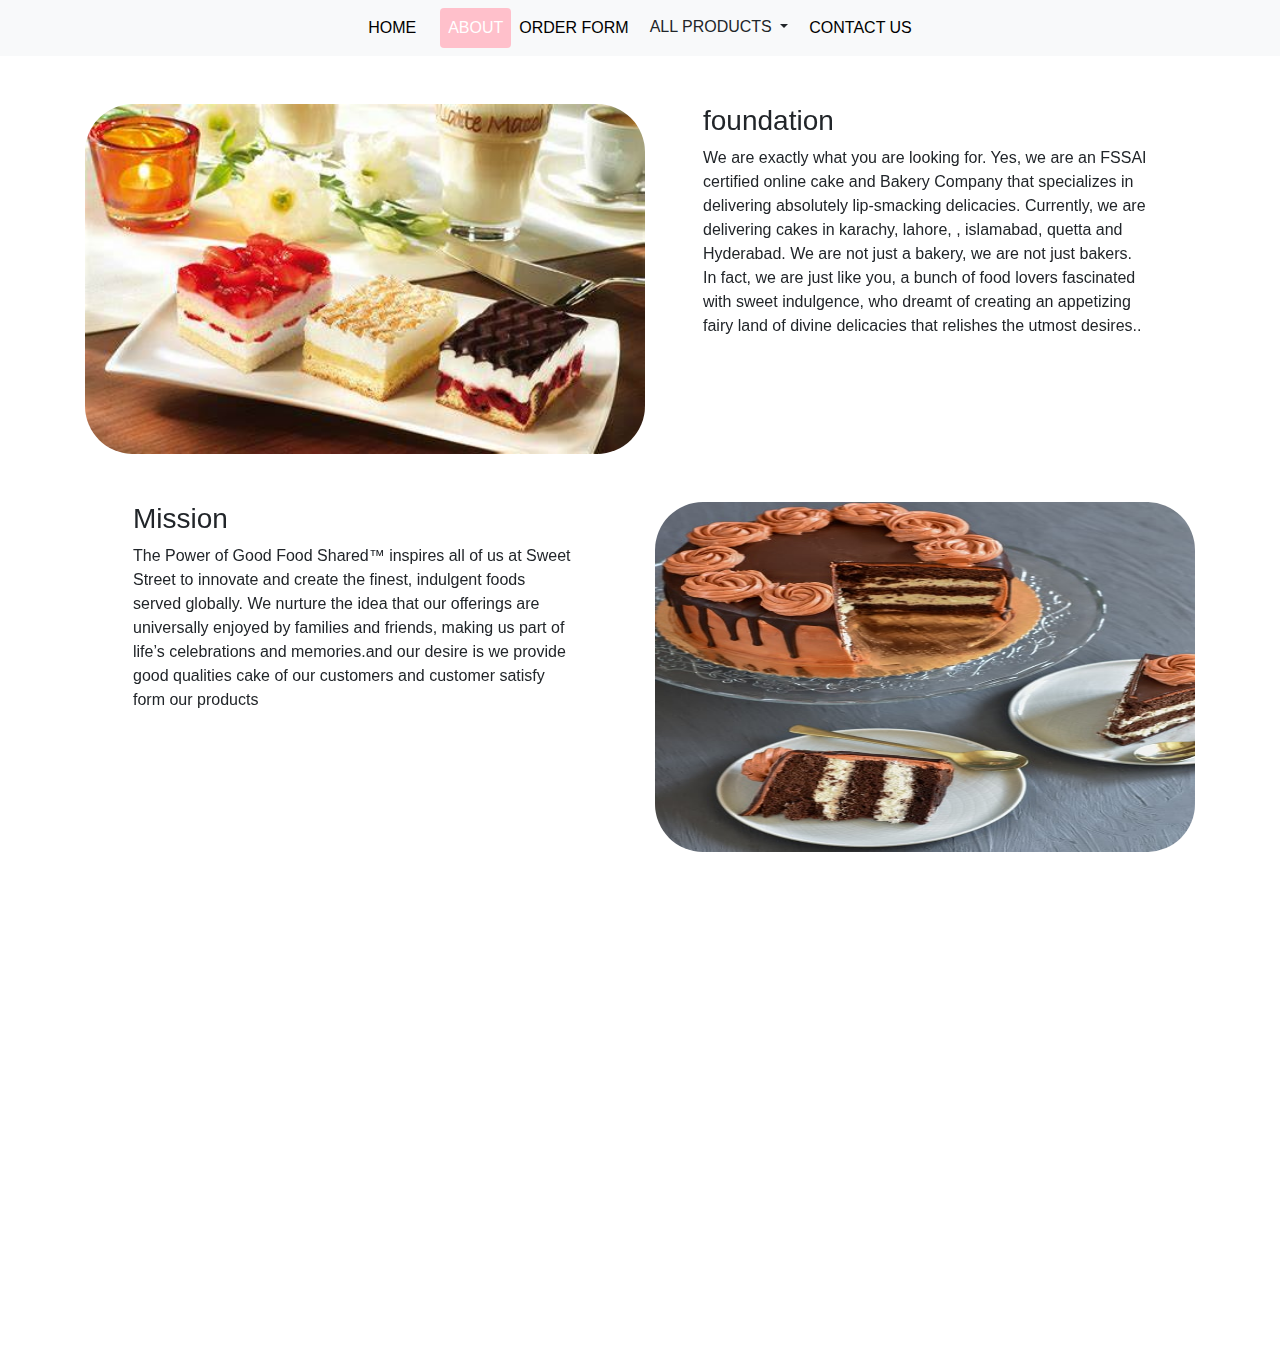
<file: ABOUT.HTML>
<!DOCTYPE html>
<html lang="en">
<head>
 
  <meta charset="UTF-8">
  <meta http-equiv="X-UA-Compatible" content="IE=edge">
  <meta name="viewport" content="width=device-width, initial-scale=1, shrink-to-fit=no">
  <title>ABOUTH</title>

<link rel="stylesheet" href="https://maxcdn.bootstrapcdn.com/bootstrap/4.5.2/css/bootstrap.min.css">


<!-- jQuery library -->
<script src="https://ajax.googleapis.com/ajax/libs/jquery/3.5.1/jquery.min.js"></script>

<!-- Popper JS -->
<script src="https://cdnjs.cloudflare.com/ajax/libs/popper.js/1.16.0/umd/popper.min.js"></script>

<!-- Latest compiled JavaScript -->
<script src="https://maxcdn.bootstrapcdn.com/bootstrap/4.5.2/js/bootstrap.min.js"></script>
<link href="https://unpkg.com/aos@2.3.1/dist/aos.css" rel="stylesheet">
<style>
  .nav-item .nav-link
{
  color: black;
}
.nav-item .nav-link.active
{
  background-color: pink;
}
</style>
</head>
<body>
  <nav class="navbar navbar-expand-md bg-light">
    <!-- Brand -->

  <!-- Toggler/collapsibe Button -->
    <button class="navbar-toggler" type="button" data-toggle="collapse" data-target="#collapsibleNavbar">
      <span class="navbar-toggler-icon"></span>
    </button>
  
    <!-- Navbar links -->
    <div class="collapse navbar-collapse" id="collapsibleNavbar" style="justify-content: center;">
      <ul class="navbar-nav nav-pills">
        <li class="nav-item">
          <a class="nav-link" href="index.html">HOME</a>
        </li>
        <li class="nav-item">
          <a class="nav-link" href="ALL PRODUCT.HTML"></a>
        </li>
        <li class="nav-item">
          <a class="nav-link active" href="ABOUT.HTML">ABOUT </a>
        </li>
        <li class="nav-item">
          <a class="nav-link" href="ORDERFORM.html">ORDER FORM</a>
        </li>
        <div class="dropdown show">
          <a class="btn btn- dropdown-toggle" href="#" role="button" id="dropdownMenuLink" data-toggle="dropdown" aria-haspopup="true" aria-expanded="false">
            ALL PRODUCTS
          </a>
        
          <div class="dropdown-menu" aria-labelledby="dropdownMenuLink">
            <a class="dropdown-item" href="Birhday.html.HTML">Birhday Cake</a>
            <a class="dropdown-item" href="Anniversary.html">Anniversary Cake</a>
            <a class="dropdown-item" href="EngAGEMENT.HTML">Engagement Cake</a>
            <a class="dropdown-item" href="ALL PRODUCT.HTML">Marraige and so on</a>
          </div>
        </div>
       
        <li class="nav-item">
          <a class="nav-link" href="CONTACT US.html">CONTACT US</a>
        </li>
       
           
      </ul> 
    </div>
       
        
        

    </div>
  </nav>

    <!-- foundation -->
    
    <div class="container">
      <div class="row mt-5">
        <div class="col-md-6" data-aos="fade-up"
        data-aos-duration="3000">
        <img src="download5.jpg" style="border-radius: 3rem ;height: 350px; " alt="">
        </div>
        <div class="col-md-6" data-aos="fade-down"
        data-aos-duration="3000">
          <h3 class="px-5">foundation</h3> 
          <p class="px-5">We are exactly what you are looking for. Yes, we are an FSSAI certified online cake and Bakery Company that specializes in delivering absolutely lip-smacking delicacies. Currently, we are delivering cakes in karachy, lahore, , islamabad, quetta and Hyderabad. We are not just a bakery, we are not just bakers. In fact, we are just like you, a bunch of food lovers fascinated with sweet indulgence, who dreamt of creating an appetizing fairy land of divine delicacies that relishes the utmost desires..</p>
        </div>
      </div>
    </div>
    
    </div>
      <!-- Mission -->
      <div class="container">
        <div class="row mt-5">
          <div class="col-md-6" data-aos="fade-left"
          data-aos-duration="3000">
            <h3 class="px-5">Mission</h3> 
            <p class="px-5">The Power of Good Food Shared™ inspires all of us at Sweet Street to innovate and create the finest, indulgent foods served globally.  We nurture the idea that our offerings are universally enjoyed by families and friends, making us part of life’s celebrations and memories.and our desire is we provide good qualities cake of our customers and customer satisfy form our products</p>
          </div>
          <div class="col-md-6" data-aos="fade-right"
          data-aos-duration="3000">
            <img src="bakingo15.jpg" style="border-radius: 3rem;height: 350px;width: 100%;" alt="">
          </div>
        </div>
      </div>
      
      </div>
       <!-- vision -->
       <div class="container">
        <div class="row mt-5">
          <div class="col-md-6"data-aos="fade-up"
          data-aos-duration="3000">
          <img src="download3.jpg" style="border-radius: 3rem ; height: 350px;" alt="">
          </div>
          <div class="col-md-6" data-aos="fade-down"
          data-aos-duration="3000">
            <h3 class="px-5">vision</h3> 
            <p class="px-5">The Little Cake Shop vision is to collaborate with the customers in creating custom, fashionable, unique to them, and one of kind design bakeries for occasions with guarantee satisfaction bringing happiness and excitement to each customer. Provide the top quality of taste to each individual pieces of art as the customer envisioned. Provide the same vision and communication to customers to exceed the customers’ expectations. Build a business by engaging in the customer experience, innovation, and customer focus, delivery of results, trusting, inspired, and successfully reaching expectation. Provide for the communities for which the business serves with quality products and give back to what makes communities cohesive. </p>
          </div>
        </div>
      </div>
   

</body>
<script src="https://unpkg.com/aos@2.3.1/dist/aos.js"></script>
<script>
  AOS.init();
</script>
</html>
</file>
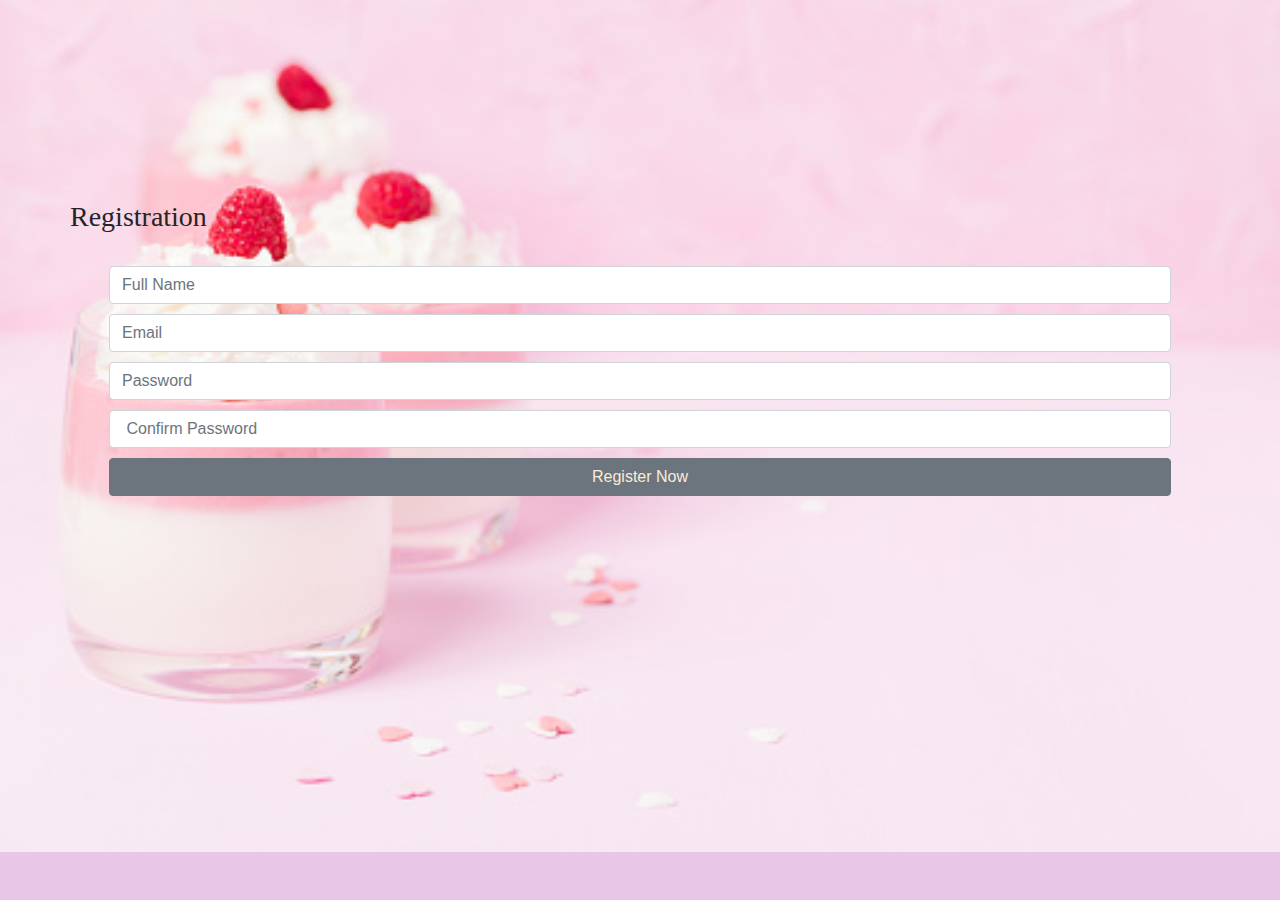
<file: Myaccount.html>
<!DOCTYPE html>
<html lang="en">
<head>
    <title>Submit</title>
    <link rel="stylesheet" href="https://cdnjs.cloudflare.com/ajax/libs/font-awesome/4.7.0/css/font-awesome.min.css">
    <link rel="stylesheet" type="text/css" href="style.css">
    <link rel="stylesheet" href="https://maxcdn.bootstrapcdn.com/bootstrap/4.5.2/css/bootstrap.min.css">

      <!-- jQuery library -->
  <!-- <script src="https://ajax.googleapis.com/ajax/libs/jquery/3.5.1/jquery.min.js"></script> -->
  
  <!-- Popper JS -->
  <!-- <script src="https://cdnjs.cloudflare.com/ajax/libs/popper.js/1.16.0/umd/popper.min.js"></script>
   -->
  <!-- Latest compiled JavaScript -->
  <!-- <script src="https://maxcdn.bootstrapcdn.com/bootstrap/4.5.2/js/bootstrap.min.js"></script> -->

    <style>

      body{
        background-image: url(img1.jpg);
        background-repeat: no-repeat;
        background-size: cover;
      }
    </style>
</head>
<body>
    <div class="container">
        <div class="row">
            <div class="col-5 bg-white m-auto form-box"></div>
            <div>
                <h3 style="margin-right: 70vh; font-family: playball;">Registration </h3>
            </div>
            <!-- <div>
                <h4 class="text-center pt-4">Registration form</h4>
            </div> -->
        </div>
        <form class="p-4">
            <div id="user-field">
                <input class="form-control" autocomplete="off" type="text" name="" placeholder="Full Name" id="User_value" onkeyup="username()">
                <span id="icons">
                    <i class="fa fa-check-circle"></i>
                    <i class="fa fa-exclamation-circle"></i>
                </span>
            </div>
            <div id="email-field">
                <input class="form-control" autocomplete="off" type="email" name="" placeholder="Email" id="email_value" onkeyup="email()">
                <span id="icons">
                    <i class="fa fa-check-circle"></i>
                    <i class="fa fa-exclamation-circle"></i>
                </span>
            </div>
            <div id="pass-field">
                <input class="form-control" autocomplete="off" type="password" name="" placeholder="Password" id="pass_value" onkeyup="Password()">
                <span id="icons">
                    <i class="fa fa-check-circle"></i>
                    <i class="fa fa-exclamation-circle"></i>
                </span>
            </div>
            <div id="cpass-field">
                <input class="form-control" autocomplete="off" type="password" name="" placeholder=" Confirm Password" id="cpass_value" onkeyup="cPassword()">
                <span id="icons">
                    <i class="fa fa-check-circle"></i>
                    <i class="fa fa-exclamation-circle"></i>
                </span>
            </div>
            <div>
                <button class=" btn btn-secondary col-12"> <a href="registration.html" style="color: antiquewhite;"> Register Now</a></button>
            </div>
        </form>
    </div>    
    <div class="row">
        <div class="col-5 bg-white">

        </div>
    </div>
    <script type="text/javascript" src="Validation.js"></script>
</body>

</html>
</file>
<file: style.css>
body{
    background-color: #DADA !important;
    display: flex;
    justify-content: center;
    align-items: center;
    height: 80vh;
    max-height: 90%;
}
.success input,.success input:focus{
    border: 1px solid #292;
    outline: none;
}
.fail input,.fail input:focus{
    border: 1px solid red;
    outline: none;
}
.success #icons i.fa-check-circle{
    color: #292;
    visibility: visible;
}
.fail #icons i.fa-exclamation-circle{
    color:red;
    visibility: visible;
}
.success,.fail{
    position: relative;
}
#icons i{
    position: absolute;
    right: 5px;
    top: 10px;
    visibility: hidden;
}
#user-field,#email-field,#pass-field,#cpass-field{
    margin-bottom: 10px;
}
.form-box{
    box-shadow: 0 0 4px 0 #222;
    border-radius: 10px;
}
</file>
